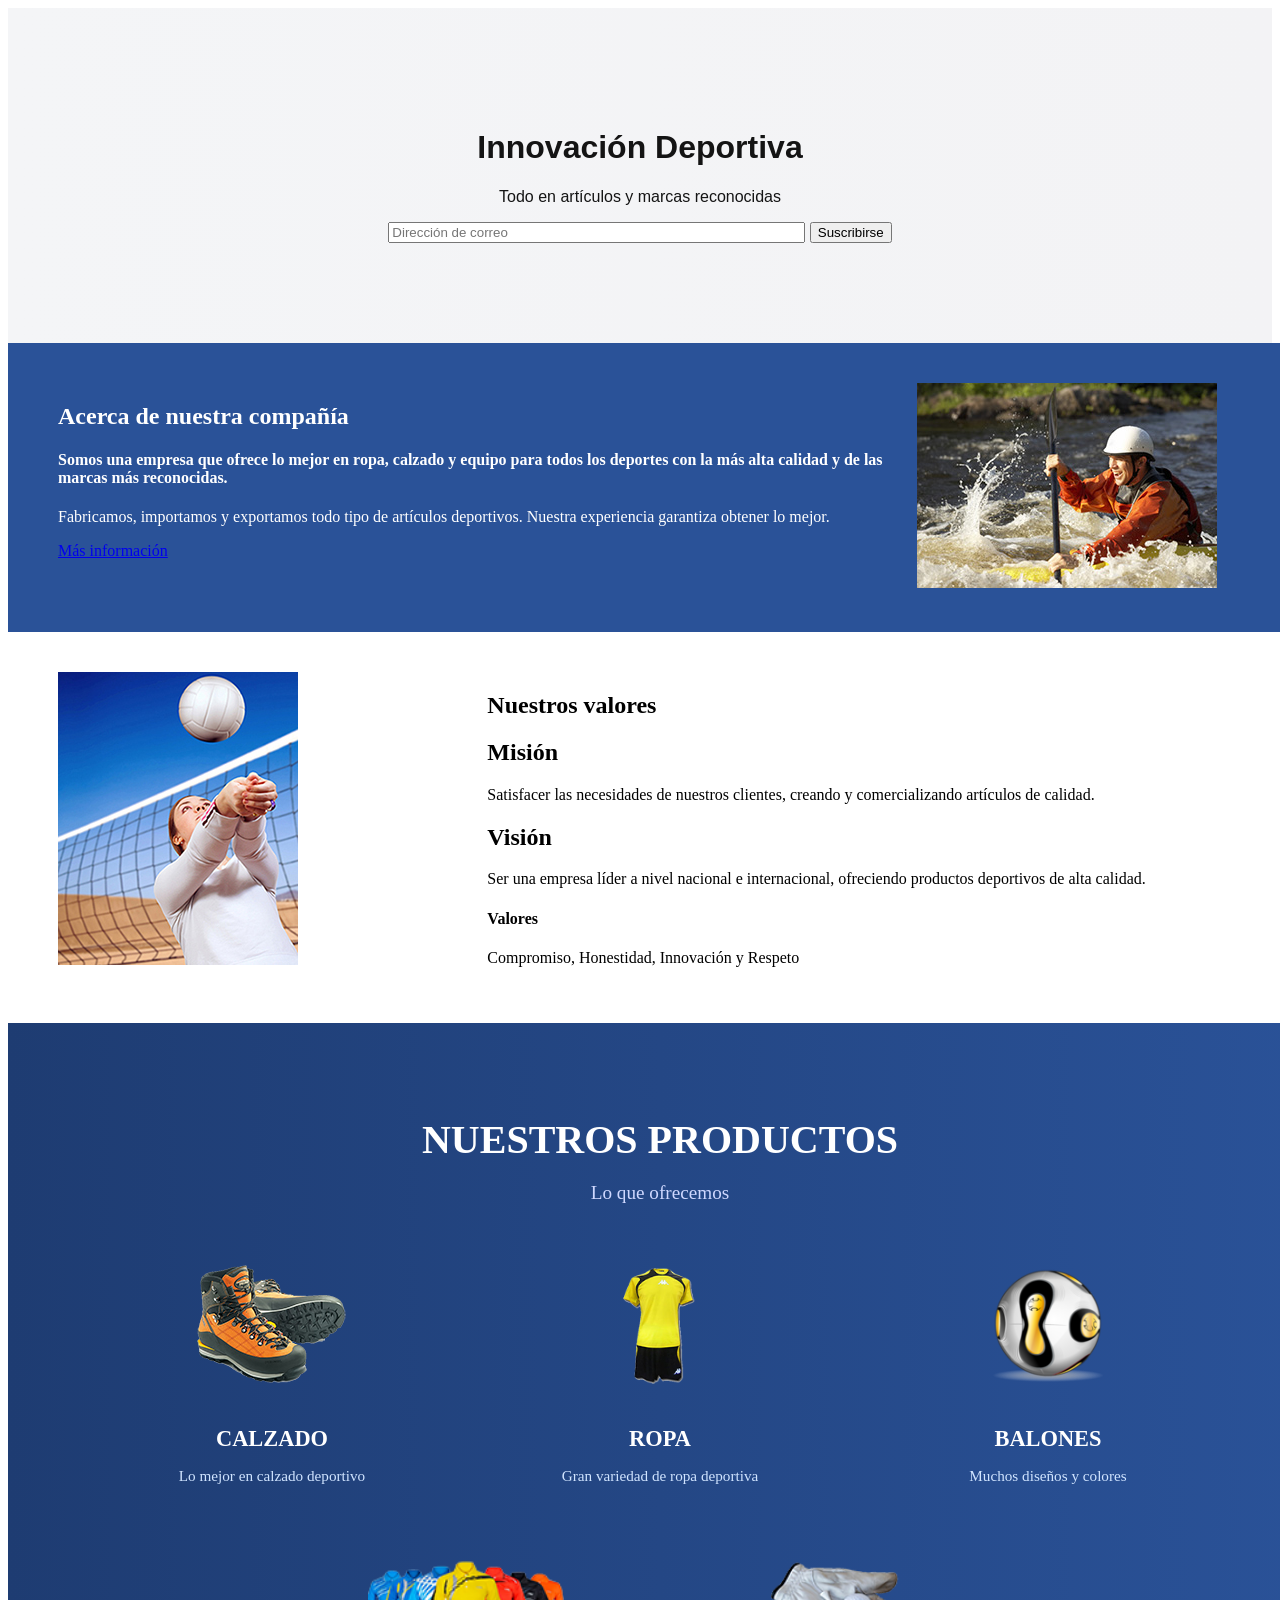
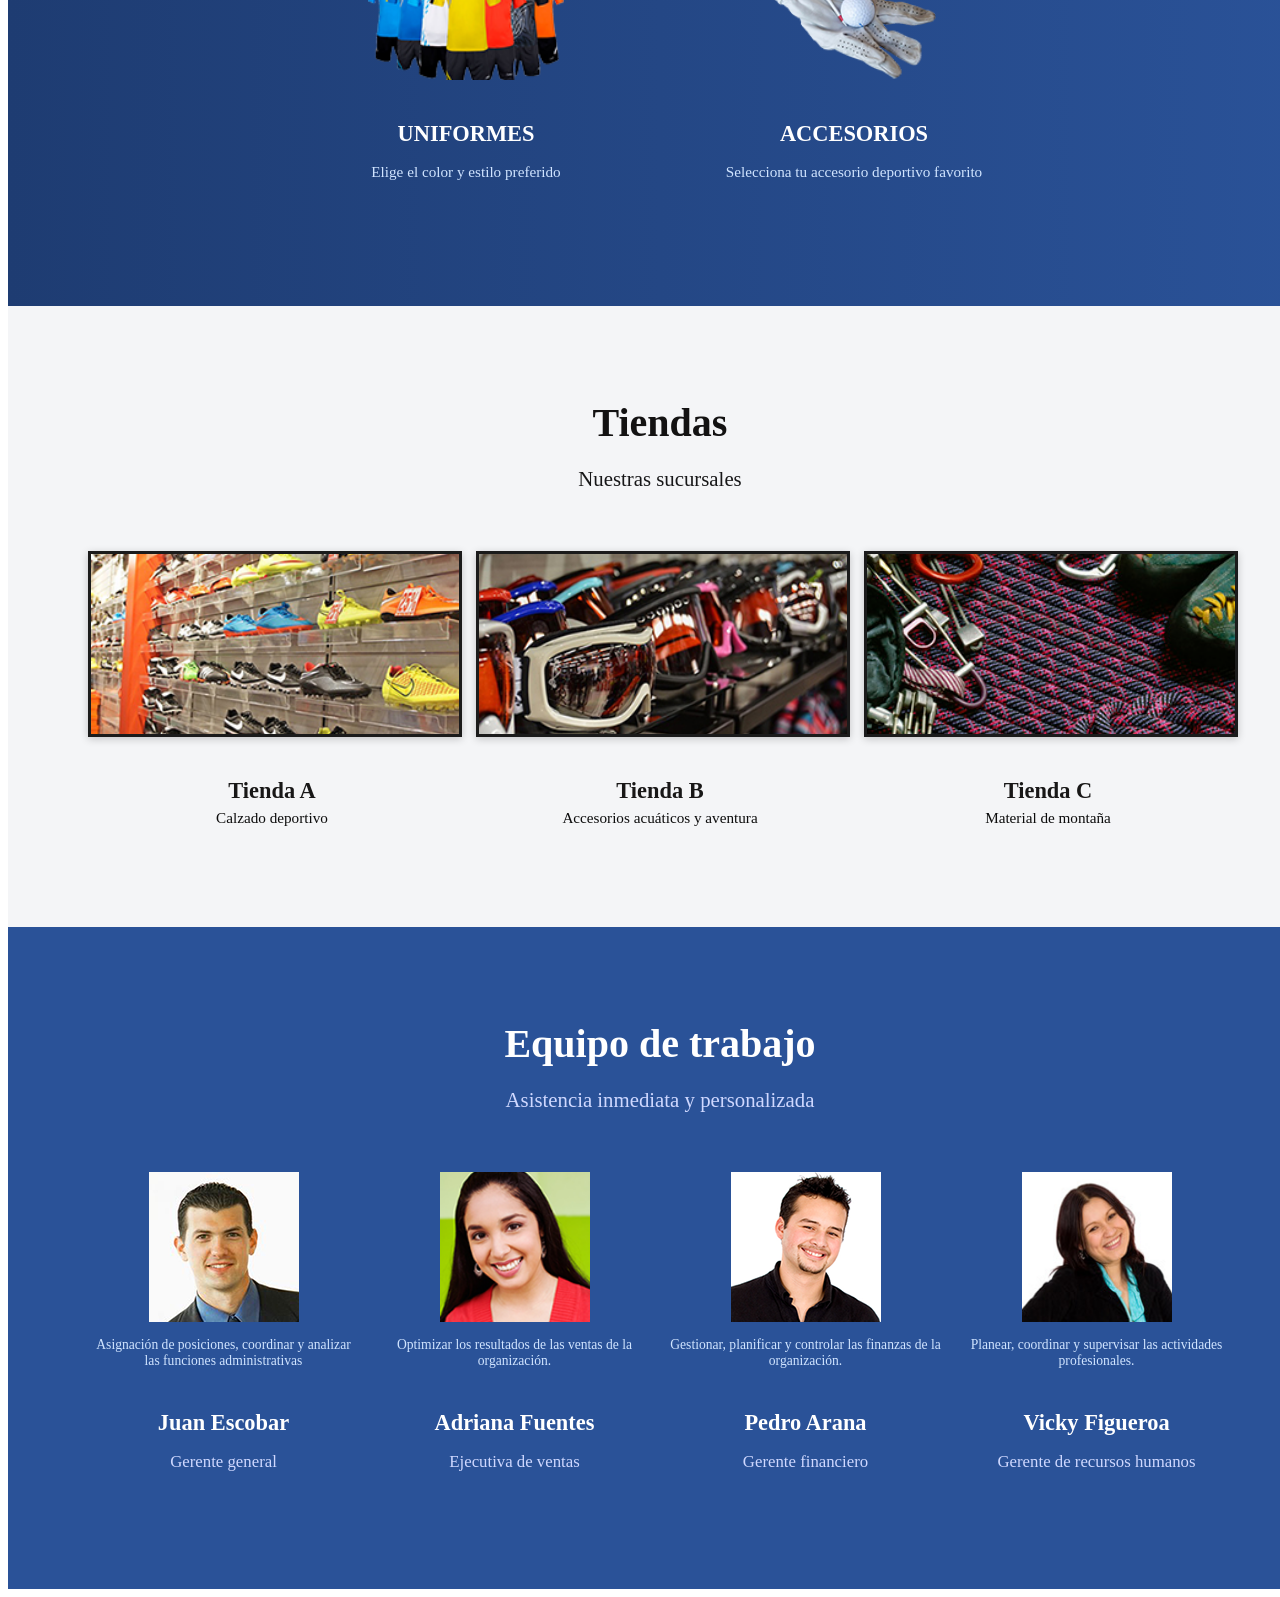
<file: index.html>
<!DOCTYPE html>
<html lang="es">
<head>
    <meta charset="UTF-8">
    <link rel="stylesheet" href="css/bootstrap-grid.min.css">
    <meta name="viewport" content="width=device-width, initial-scale=1.0">
    <title>Innovación Deportiva</title>

    <style>
        .jumbotron {
            background: linear-gradient(to right, #f4f5f7, #f3f3f5);
            color: #141414;
            padding: 100px 25px;
            font-family: sans-serif;
            text-align: center;
        }

        .container-fluid {
            padding: 40px 50px;
        }

        .bg-gray {
            background-color: #2a5298;
            color: white;
        }

        img {
            max-width: 100%;
            height: auto;
        }

        /* PRODUCTOS */
        .productos-section {
            background: linear-gradient(to right, #1e3c72, #2a5298);
            text-align: center;
            padding: 60px 20px;
            color: white;
        }

        .titulo-seccion {
            font-size: 2.5rem;
            font-weight: bold;
            margin-bottom: 0;
            color: #ffffff;
        }

        .subtitulo-seccion {
            font-size: 1.2rem;
            margin-bottom: 50px;
            color: #cfd8ff;
        }

        .producto-item {
            margin-bottom: 40px;
            padding: 10px;
        }

        .producto-item img {
            height: 120px;
            margin-bottom: 15px;
            object-fit: contain;
        }

        .producto-item h3 {
            font-size: 1.4rem;
            font-weight: bold;
            margin-bottom: 5px;
            text-transform: uppercase;
            color: #ffffff;
        }

        .producto-item p {
            color: #d0e4ff;
            font-size: 0.95rem;
        }

        /* TIENDAS */
        .tiendas-section {
            background-color: #f4f5f7;
            text-align: center;
            padding: 60px 20px;
            color: white;
        }

        .tiendas-section h1 {
            font-size: 2.5rem;
            font-weight: bold;
            margin-bottom: 5px;
            color: #131212;
        }

        .tiendas-section .subtitulo {
            font-size: 1.3rem;
            margin-bottom: 50px;
            color: #171718;
        }

        .tienda-item {
            margin-bottom: 30px;
            padding: 10px;
        }

        .tienda-item img {
            width: 100%;
            height: 180px;
            object-fit: cover;
            margin-bottom: 15px;
            border: 3px solid #1b1b1b;
            box-shadow: 0 2px 8px rgba(0,0,0,0.2);
        }

        .tienda-item h3 {
            font-size: 1.4rem;
            font-weight: bold;
            margin-bottom: 5px;
            color: #181717;
        }

        .tienda-item p {
            color: #0c0c0c;
            font-size: 0.95rem;
            margin: 0;
        }

        /* EQUIPO */
        .equipo-section {
            background-color: #2a5298;
            text-align: center;
            padding: 60px 20px;
            color: white;
        }

        .equipo-section h1 {
            font-size: 2.5rem;
            font-weight: bold;
            margin-bottom: 5px;
            color: #ffffff;
        }

        .equipo-section .subtitulo {
            font-size: 1.3rem;
            margin-bottom: 50px;
            color: #cfd8ff;
        }

        .equipo-item {
            margin-bottom: 30px;
            padding: 10px;
        }

        .equipo-item img {
            width: 150px;
            height: 150px;
            object-fit: cover;
            margin: 0 auto 15px;
            display: block;
        }

        .equipo-item .descripcion {
            font-size: 0.85rem;
            color: #d0e4ff;
            margin-bottom: 10px;
            min-height: 50px;
        }

        .equipo-item h3 {
            font-size: 1.4rem;
            font-weight: bold;
            margin-bottom: 5px;
            color: #ffffff;
        }

        .equipo-item .cargo {
            font-size: 1.05rem;
            color: #cfd8ff;
            font-weight: 500;
        }
    </style>
</head>

<body>

<header>
    <div class="jumbotron">
        <h1>Innovación Deportiva</h1>
        <p>Todo en artículos y marcas reconocidas</p>

        <form class="form-inline">
            <input type="email" size="50" placeholder="Dirección de correo">
            <button type="button" class="btn btn-success">Suscribirse</button>
        </form>
    </div>
</header>

<section class="container-fluid bg-gray">
    <div class="row">
        <div class="col-sm-8">
            <h2>Acerca de nuestra compañía</h2>
            <h4>Somos una empresa que ofrece lo mejor en ropa, calzado y equipo
                para todos los deportes con la más alta calidad y de las marcas más
                reconocidas.</h4>
            <p>Fabricamos, importamos y exportamos todo tipo de artículos
                deportivos. Nuestra experiencia garantiza obtener lo mejor.</p>
            <a href="pagina2.html" class="btn btn-primary">Más información</a>
        </div>
        <div class="col-sm-4">
            <img src="acerca_de.png" alt="acerca_de">
        </div>
    </div>
</section>

<section class="container-fluid">
    <div class="row">
        <div class="col-sm-4">
            <img src="valores.png" alt="valores">
        </div>
        <div class="col-sm-8">
            <h2>Nuestros valores</h2>
            <h2>Misión</h2>
            <p>Satisfacer las necesidades de nuestros clientes, creando y comercializando artículos de calidad.</p>
            <h2>Visión</h2>
            <p>Ser una empresa líder a nivel nacional e internacional, ofreciendo productos deportivos de alta calidad.</p>
            <h4>Valores</h4>
            <p>Compromiso, Honestidad, Innovación y Respeto</p>
        </div>
    </div>
</section>

<section class="productos-section container-fluid">
    <h1 class="titulo-seccion">NUESTROS PRODUCTOS</h1>
    <p class="subtitulo-seccion">Lo que ofrecemos</p>

    <div class="container">
        <div class="row">
            <div class="col-sm-4 producto-item">
                <img src="imagen1.png" alt="Calzado">
                <h3>CALZADO</h3>
                <p>Lo mejor en calzado deportivo</p>
            </div>
            <div class="col-sm-4 producto-item">
                <img src="imagen2.png" alt="Ropa">
                <h3>ROPA</h3>
                <p>Gran variedad de ropa deportiva</p>
            </div>
            <div class="col-sm-4 producto-item">
                <img src="imagen3.png" alt="Balones">
                <h3>BALONES</h3>
                <p>Muchos diseños y colores</p>
            </div>
        </div>

        <div class="row justify-content-center">
            <div class="col-sm-4 producto-item">
                <img src="imagen4.png" alt="Uniformes">
                <h3>UNIFORMES</h3>
                <p>Elige el color y estilo preferido</p>
            </div>
            <div class="col-sm-4 producto-item">
                <img src="imagen5.png" alt="Accesorios">
                <h3>ACCESORIOS</h3>
                <p>Selecciona tu accesorio deportivo favorito</p>
            </div>
        </div>
    </div>
</section>

<section class="tiendas-section container-fluid">
    <h1>Tiendas</h1>
    <p class="subtitulo">Nuestras sucursales</p>

    <div class="container">
        <div class="row">
            <div class="col-sm-4 tienda-item">
                <img src="tienda_a.jpg" alt="Tienda A">
                <h3>Tienda A</h3>
                <p>Calzado deportivo</p>
            </div>
            <div class="col-sm-4 tienda-item">
                <img src="tienda_b.jpg" alt="Tienda B">
                <h3>Tienda B</h3>
                <p>Accesorios acuáticos y aventura</p>
            </div>
            <div class="col-sm-4 tienda-item">
                <img src="tienda_c.jpg" alt="Tienda C">
                <h3>Tienda C</h3>
                <p>Material de montaña</p>
            </div>
        </div>
    </div>
</section>

<section class="equipo-section container-fluid">
    <h1>Equipo de trabajo</h1>
    <p class="subtitulo">Asistencia inmediata y personalizada</p>

    <div class="container">
        <div class="row">
            <div class="col-sm-3 equipo-item">
                <img src="ser1.png" alt="Juan Escobar">
                <p class="descripcion">Asignación de posiciones, coordinar y analizar las funciones administrativas</p>
                <h3>Juan Escobar</h3>
                <p class="cargo">Gerente general</p>
            </div>
            <div class="col-sm-3 equipo-item">
                <img src="ser2.png" alt="Adriana Fuentes">
                <p class="descripcion">Optimizar los resultados de las ventas de la organización.</p>
                <h3>Adriana Fuentes</h3>
                <p class="cargo">Ejecutiva de ventas</p>
            </div>
            <div class="col-sm-3 equipo-item">
                <img src="ser3.png" alt="Pedro Arana">
                <p class="descripcion">Gestionar, planificar y controlar las finanzas de la organización.</p>
                <h3>Pedro Arana</h3>
                <p class="cargo">Gerente financiero</p>
            </div>
            <div class="col-sm-3 equipo-item">
                <img src="ser4.png" alt="Vicky Figueroa">
                <p class="descripcion">Planear, coordinar y supervisar las actividades profesionales.</p>
                <h3>Vicky Figueroa</h3>
                <p class="cargo">Gerente de recursos humanos</p>
            </div>
        </div>
    </div>
</section>

</body>
</html>
</file>
